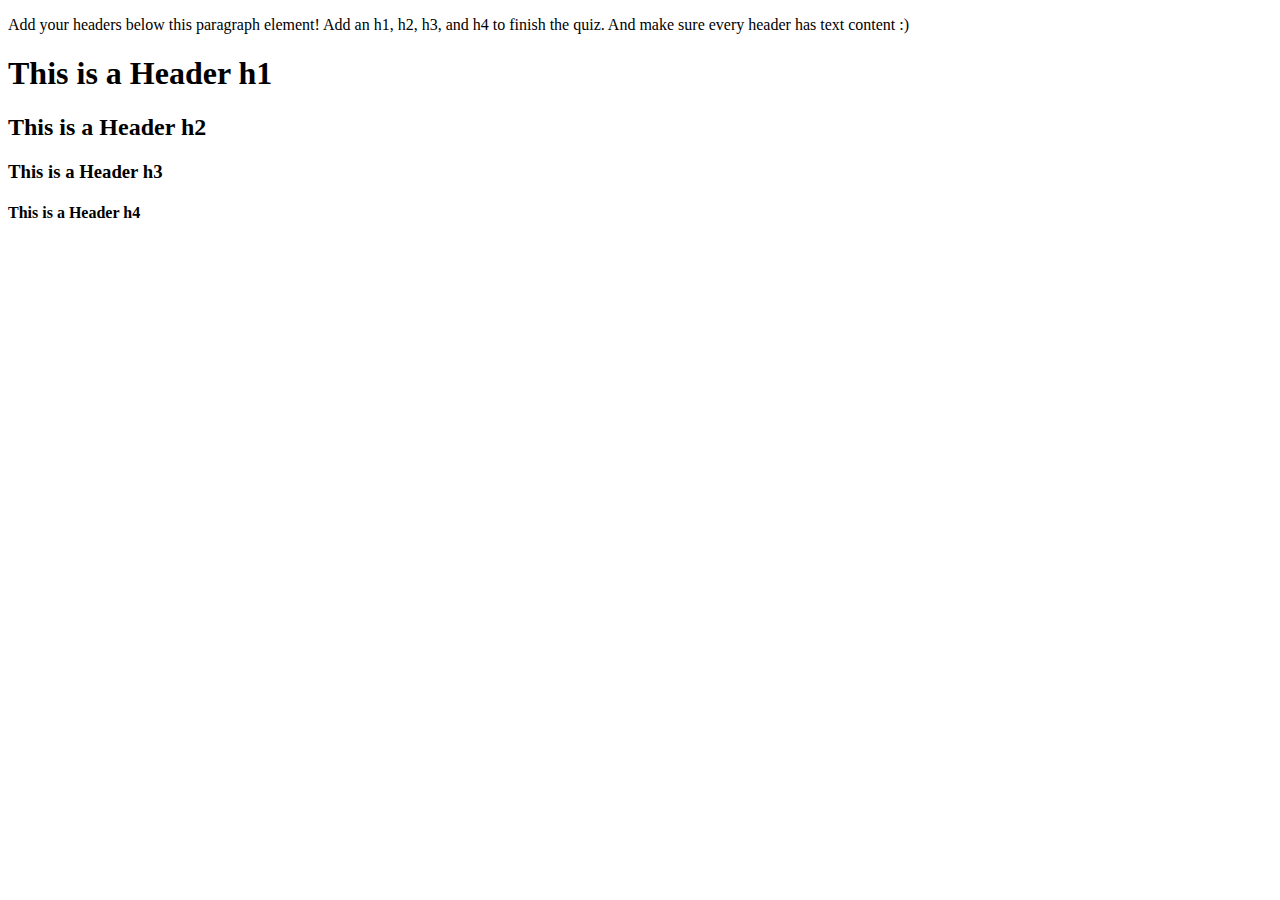
<file: Lesson12/index.html>
<!DOCTYPE html>
<html lang="en">
<head>
  <meta charset="UTF-8">
  <title>Headers Quiz</title>
  <!-- the next line loads the tests for the Udacity Feedback extension -->
  <meta name="udacity-grader" content="http://udacity.github.io/fend/fend-refresh/lesson2/problem-set/headers/tests.json">
</head>
<body>
  <p>Add your headers below this paragraph element! Add an h1, h2, h3, and h4 to finish the quiz. And make sure every header has text content :)</p>
  <h1>This is a Header h1</h1>
  <h2>This is a Header h2</h2>
  <h3>This is a Header h3</h3>
  <h4>This is a Header h4</h4>
</body>
</html>
</file>
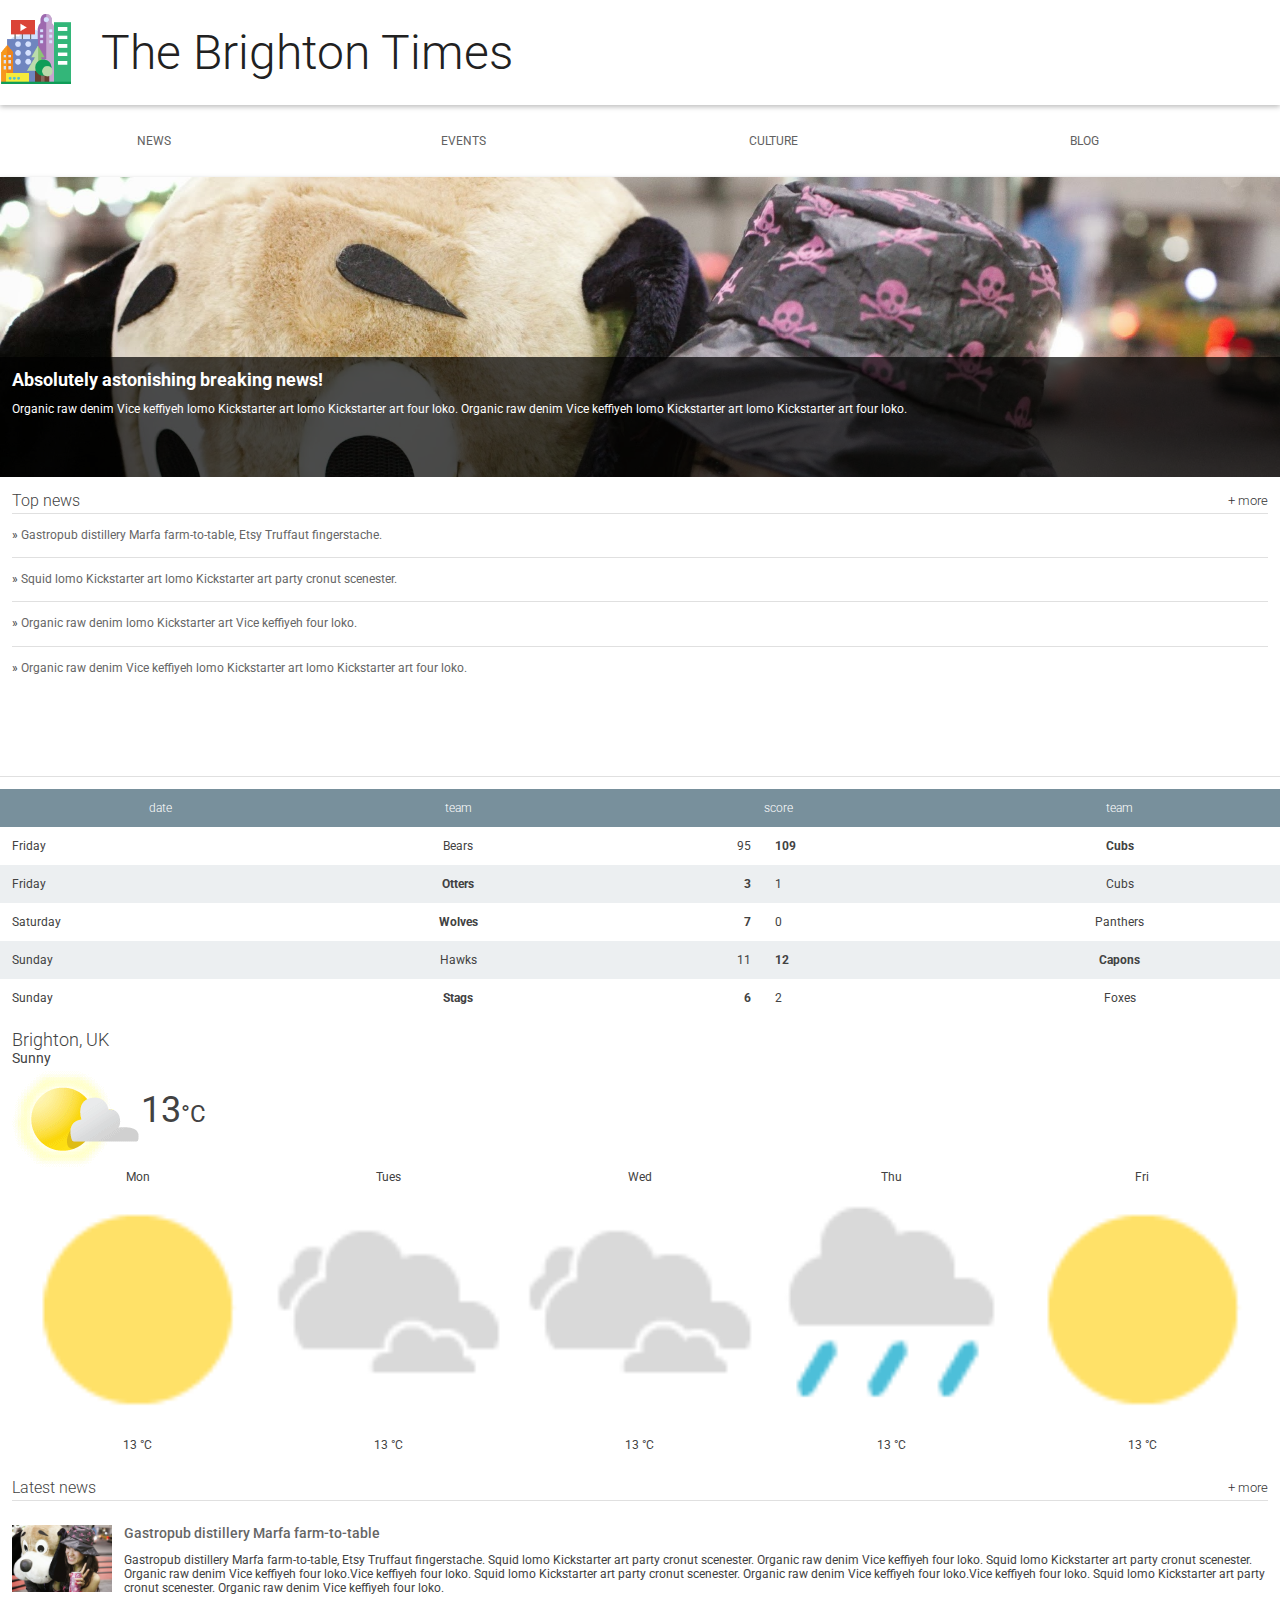
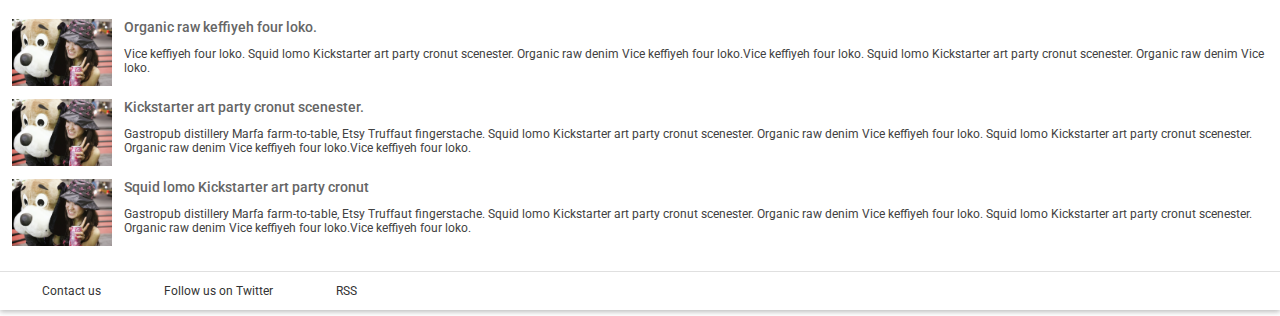
<file: Start 2/index.html>
<!doctype html>
<html lang="en">
  <head>
    <meta charset="utf-8">
    <meta name="viewport" content="width=device-width,initial-scale=1">
    <meta http-equiv="X-UA-Compatible" content="IE=edge">
    <title>Brighton Times</title>
    <link href="https://fonts.googleapis.com/css?family=Roboto:300,400,500" rel="stylesheet" type="text/css">
    <link rel="stylesheet" type="text/css" href="main.css">
  </head>
  <body>

    <header class="header">
      <div class="header__inner">
        <img class="header__logo" src="images/city.png" alt="iconic view of a cityscape">
        <h1 class="header__title">
          The Brighton Times
        </h1>
      </div>
    </header>

    <nav id="drawer" class="nav">
      <ul class="nav__list">
        <li class="nav__item"><a href="#">News</a></li>
        <li class="nav__item"><a href="#">Events</a></li>
        <li class="nav__item"><a href="#">Culture</a></li>
        <li class="nav__item"><a href="#">Blog</a></li>
      </ul>
    </nav>

    <main>
      <section class="content">
        <section class="hero">
          <article class="description">
            <h2>Absolutely astonishing breaking news!</h2>
            <p>Organic raw denim Vice keffiyeh lomo Kickstarter art lomo Kickstarter art four loko. Organic raw denim Vice keffiyeh lomo Kickstarter art lomo Kickstarter art four loko.</p>
          </article>
        </section>

        <section class="news top-news">
          <h2 class="news__title">Top news <a href="#" class="news__more">+ more</a></h2>
          <ul>
            <li class="top-news__item">
              <a href="#">Gastropub distillery Marfa farm-to-table, Etsy Truffaut fingerstache.</a>
            </li>
            <li class="top-news__item">
              <a href="#">Squid lomo Kickstarter art lomo Kickstarter art party cronut scenester.</a>
            </li>
            <li class="top-news__item">
              <a href="#">Organic raw denim lomo Kickstarter art Vice keffiyeh four loko.</a>
            </li>
            <li class="top-news__item">
              <a href="#">Organic raw denim Vice keffiyeh lomo Kickstarter art lomo Kickstarter art four loko.</a>
            </li>
          </ul>
        </section>

        <section class="scores">
          <table class="scores__table">
            <thead>
              <tr>
                <th>date</th>
                <th>team</th>
                <th colspan="2">score</th>
                <th>team</th>
              </tr>
            </thead>
            <tbody>
              <tr>
                <td>Friday</td>
                <td>Bears</td>
                <td>95</td>
                <td class="winner">109</td>
                <td class="winner">Cubs</td>
              </tr>
              <tr>
                <td>Friday</td>
                <td class="winner">Otters</td>
                <td class="winner">3</td>
                <td>1</td>
                <td>Cubs</td>
              </tr>
              <tr>
                <td>Saturday</td>
                <td class="winner">Wolves</td>
                <td class="winner">7</td>
                <td>0</td>
                <td>Panthers</td>
              </tr>
              <tr>
                <td>Sunday</td>
                <td>Hawks</td>
                <td>11</td>
                <td class="winner">12</td>
                <td class="winner">Capons</td>
              </tr>
              <tr>
                <td>Sunday</td>
                <td class="winner">Stags</td>
                <td class="winner">6</td>
                <td>2</td>
                <td>Foxes</td>
              </tr>
              
            </tbody>
          </table>
        </section>

        <section class="weather">
          <span class="weather__location">Brighton, UK</span>
          <span class="weather__desc">Sunny</span>
          <span class="weather__today">
          <img class="weather__today__image" src="images/weather.png" alt="icon of a partially sunny day"><span class="weather__today__temp">13</span><span class="weather__today__deg">&deg;C</span>
          </span>
          <ul class="weather__next">
            <li class="weather__next__item">
              <span>Mon</span>
              <img class="weather__next__image" src="images/sunny.png" alt="icon of a sunny day">
              <span>13 &deg;C</span>
            </li><li class="weather__next__item">
              <span>Tues</span>
              <img class="weather__next__image" src="images/cloudy.png" alt="icon of a cloudy day">
              <span>13 &deg;C</span>
            </li><li class="weather__next__item">
              <span>Wed</span>
              <img class="weather__next__image" src="images/cloudy.png" alt="icon of a cloudy day">
              <span>13 &deg;C</span>
            </li><li class="weather__next__item">
              <span>Thu</span>
              <img class="weather__next__image" src="images/rain.png" alt="icon of a rainy day">
              <span>13 &deg;C</span>
            </li><li class="weather__next__item">
              <span>Fri</span>
              <img class="weather__next__image" src="images/sunny.png" alt="icon of a sunny day">
              <span>13 &deg;C</span>
            </li>
          </ul>
        </section>

        <section class="news recent-news">
          <h2 class="news__title">Latest news <a href="#" class="news__more">+ more</a></h2>
          <ul>
            <li class="snippet">
              <img class="snippet__thumbnail" src="images/dog.jpg" alt="picture of a girl with a large, stuffed dog toy">
              <h3 class="snippet__title"><a href="#">Gastropub distillery Marfa farm-to-table</a></h3>
              <p>Gastropub distillery Marfa farm-to-table, Etsy Truffaut fingerstache.
              Squid lomo Kickstarter art party cronut scenester. Organic raw denim Vice keffiyeh four loko. Squid lomo Kickstarter art party cronut scenester. Organic raw denim Vice keffiyeh four loko.Vice keffiyeh four loko. Squid lomo Kickstarter art party cronut scenester. Organic raw denim Vice keffiyeh four loko.Vice keffiyeh four loko. Squid lomo Kickstarter art party cronut scenester. Organic raw denim Vice keffiyeh four loko.
              </p>
            </li>
            <li class="snippet">
              <img class="snippet__thumbnail" src="images/dog.jpg" alt="picture of a girl with a large, stuffed dog toy">
              <h3 class="snippet__title"><a href="#">Organic raw keffiyeh four loko.</a></h3>
              <p>Vice keffiyeh four loko. Squid lomo Kickstarter art party cronut scenester. Organic raw denim Vice keffiyeh four loko.Vice keffiyeh four loko. Squid lomo Kickstarter art party cronut scenester. Organic raw denim Vice loko.
              </p>
            </li>
            <li class="snippet">
              <img class="snippet__thumbnail" src="images/dog.jpg" alt="picture of a girl with a large, stuffed dog toy">
              <h3 class="snippet__title"><a href="#">Kickstarter art party cronut scenester.</a></h3>
              <p>Gastropub distillery Marfa farm-to-table, Etsy Truffaut fingerstache.
              Squid lomo Kickstarter art party cronut scenester. Organic raw denim Vice keffiyeh four loko. Squid lomo Kickstarter art party cronut scenester. Organic raw denim Vice keffiyeh four loko.Vice keffiyeh four loko.
              </p>
            </li>
            <li class="snippet">
              <img class="snippet__thumbnail" src="images/dog.jpg" alt="picture of a girl with a large, stuffed dog toy">
              <h3 class="snippet__title"><a href="#">Squid lomo Kickstarter art party cronut </a></h3>
              <p>Gastropub distillery Marfa farm-to-table, Etsy Truffaut fingerstache.
              Squid lomo Kickstarter art party cronut scenester. Organic raw denim Vice keffiyeh four loko. Squid lomo Kickstarter art party cronut scenester. Organic raw denim Vice keffiyeh four loko.Vice keffiyeh four loko.
              </p>
            </li>
          </ul>
        </section>
      </section>
      <footer>
        <ul>
          <li><a href="#">Contact us</a></li>
          <li><a href="#">Follow us on Twitter</a></li>
          <li><a href="#">RSS</a></li>
        </ul>
      </footer>
    </main>
  </body>
</html>
</file>
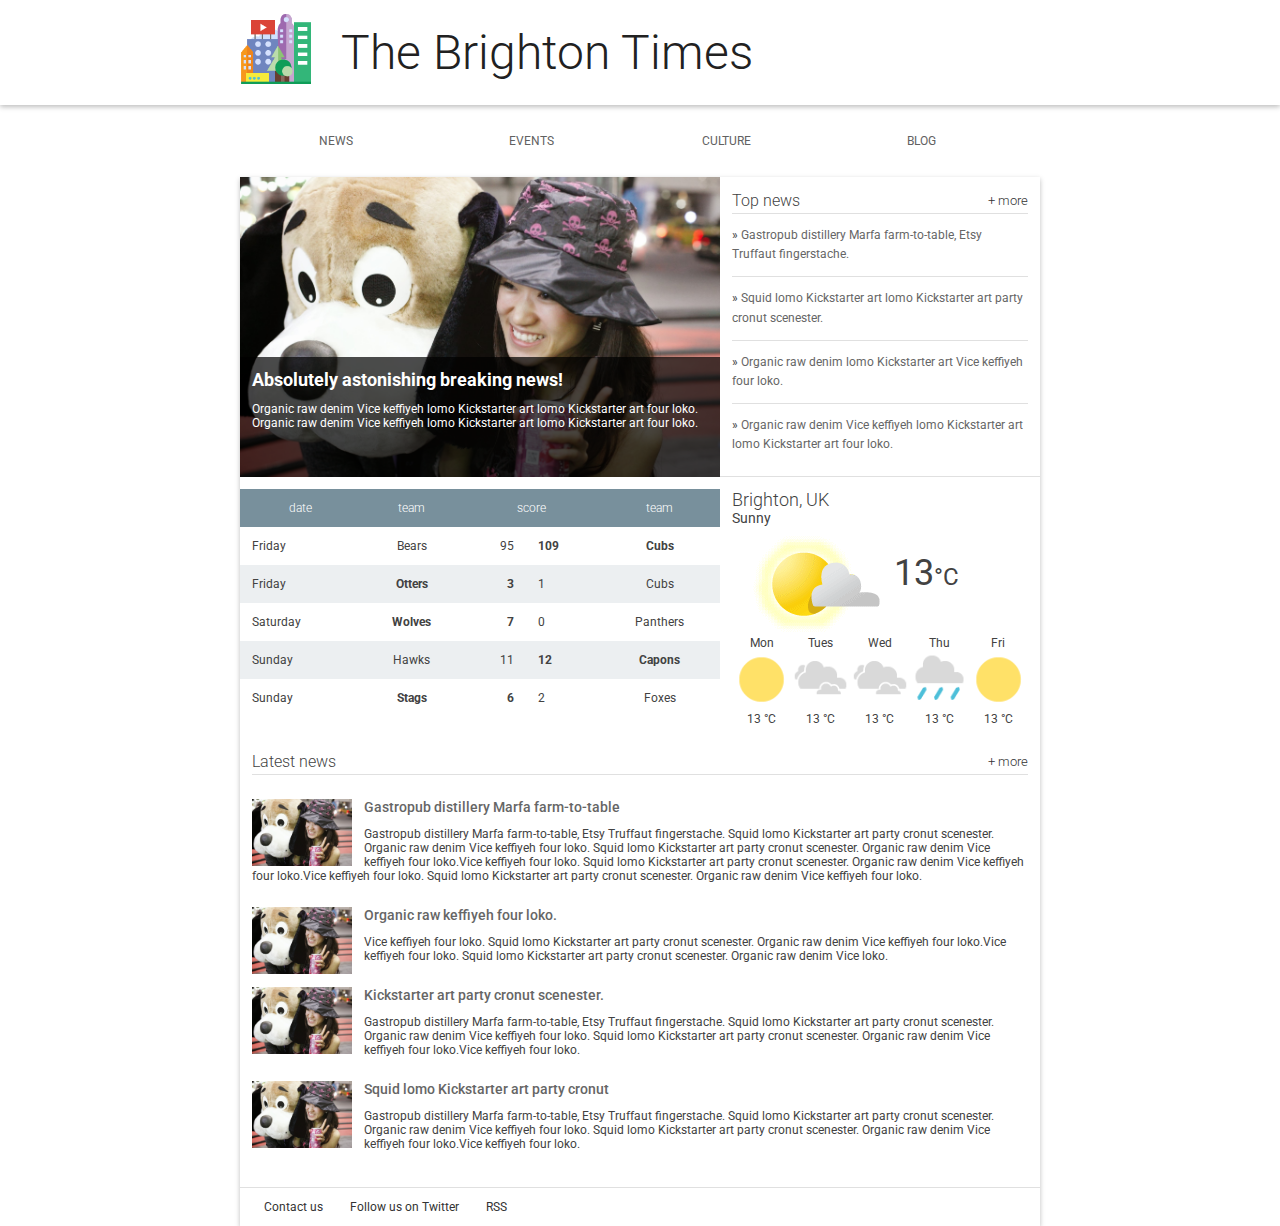
<file: Start/index.html>
<!doctype html>
<html lang="en">
  <head>
    <meta charset="utf-8">
    <meta http-equiv="X-UA-Compatible" content="IE=edge">
    <meta name="viewport" content="width=device-width, initial-scale=1.0">
    <title>Brighton Times</title>
    <link href="https://fonts.googleapis.com/css?family=Roboto:300,400,500" rel="stylesheet" type="text/css">
    <link rel="stylesheet" type="text/css" href="main.css">
  </head>
  <body>

    <header class="header">
      <div class="header__inner">
        <img class="header__logo" src="images/city.png" alt="iconic view of a cityscape">
        <h1 class="header__title">
          The Brighton Times
        </h1>
      </div>
    </header>

    <nav id="drawer" class="nav">
      <ul class="nav__list">
        <li class="nav__item"><a href="#">News</a></li>
        <li class="nav__item"><a href="#">Events</a></li>
        <li class="nav__item"><a href="#">Culture</a></li>
        <li class="nav__item"><a href="#">Blog</a></li>
      </ul>
    </nav>

    <main>
      <section class="content">
        <section class="hero">
          <article class="description">
            <h2>Absolutely astonishing breaking news!</h2>
            <p>Organic raw denim Vice keffiyeh lomo Kickstarter art lomo Kickstarter art four loko. Organic raw denim Vice keffiyeh lomo Kickstarter art lomo Kickstarter art four loko.</p>
          </article>
        </section>

        <section class="news top-news">
          <h2 class="news__title">Top news <a href="#" class="news__more">+ more</a></h2>
          <ul>
            <li class="top-news__item">
              <a href="#">Gastropub distillery Marfa farm-to-table, Etsy Truffaut fingerstache.</a>
            </li>
            <li class="top-news__item">
              <a href="#">Squid lomo Kickstarter art lomo Kickstarter art party cronut scenester.</a>
            </li>
            <li class="top-news__item">
              <a href="#">Organic raw denim lomo Kickstarter art Vice keffiyeh four loko.</a>
            </li>
            <li class="top-news__item">
              <a href="#">Organic raw denim Vice keffiyeh lomo Kickstarter art lomo Kickstarter art four loko.</a>
            </li>
          </ul>
        </section>

        <section class="scores">
          <table class="scores__table">
            <thead>
              <tr>
                <th>date</th>
                <th>team</th>
                <th colspan="2">score</th>
                <th>team</th>
              </tr>
            </thead>
            <tbody>
              <tr>
                <td>Friday</td>
                <td>Bears</td>
                <td>95</td>
                <td class="winner">109</td>
                <td class="winner">Cubs</td>
              </tr>
              <tr>
                <td>Friday</td>
                <td class="winner">Otters</td>
                <td class="winner">3</td>
                <td>1</td>
                <td>Cubs</td>
              </tr>
              <tr>
                <td>Saturday</td>
                <td class="winner">Wolves</td>
                <td class="winner">7</td>
                <td>0</td>
                <td>Panthers</td>
              </tr>
              <tr>
                <td>Sunday</td>
                <td>Hawks</td>
                <td>11</td>
                <td class="winner">12</td>
                <td class="winner">Capons</td>
              </tr>
              <tr>
                <td>Sunday</td>
                <td class="winner">Stags</td>
                <td class="winner">6</td>
                <td>2</td>
                <td>Foxes</td>
              </tr>
              
            </tbody>
          </table>
        </section>

        <section class="weather">
          <span class="weather__location">Brighton, UK</span>
          <span class="weather__desc">Sunny</span>
          <span class="weather__today">
          <img class="weather__today__image" src="images/weather.png" alt="icon of a partially sunny day"><span class="weather__today__temp">13</span><span class="weather__today__deg">&deg;C</span>
          </span>
          <ul class="weather__next">
            <li class="weather__next__item">
              <span>Mon</span>
              <img class="weather__next__image" src="images/sunny.png" alt="icon of a sunny day">
              <span>13 &deg;C</span>
            </li><li class="weather__next__item">
              <span>Tues</span>
              <img class="weather__next__image" src="images/cloudy.png" alt="icon of a cloudy day">
              <span>13 &deg;C</span>
            </li><li class="weather__next__item">
              <span>Wed</span>
              <img class="weather__next__image" src="images/cloudy.png" alt="icon of a cloudy day">
              <span>13 &deg;C</span>
            </li><li class="weather__next__item">
              <span>Thu</span>
              <img class="weather__next__image" src="images/rain.png" alt="icon of a rainy day">
              <span>13 &deg;C</span>
            </li><li class="weather__next__item">
              <span>Fri</span>
              <img class="weather__next__image" src="images/sunny.png" alt="icon of a sunny day">
              <span>13 &deg;C</span>
            </li>
          </ul>
        </section>

        <section class="news recent-news">
          <h2 class="news__title">Latest news <a href="#" class="news__more">+ more</a></h2>
          <ul>
            <li class="snippet">
              <img class="snippet__thumbnail" src="images/dog.jpg" alt="picture of a girl with a large, stuffed dog toy">
              <h3 class="snippet__title"><a href="#">Gastropub distillery Marfa farm-to-table</a></h3>
              <p>Gastropub distillery Marfa farm-to-table, Etsy Truffaut fingerstache.
              Squid lomo Kickstarter art party cronut scenester. Organic raw denim Vice keffiyeh four loko. Squid lomo Kickstarter art party cronut scenester. Organic raw denim Vice keffiyeh four loko.Vice keffiyeh four loko. Squid lomo Kickstarter art party cronut scenester. Organic raw denim Vice keffiyeh four loko.Vice keffiyeh four loko. Squid lomo Kickstarter art party cronut scenester. Organic raw denim Vice keffiyeh four loko.
              </p>
            </li>
            <li class="snippet">
              <img class="snippet__thumbnail" src="images/dog.jpg" alt="picture of a girl with a large, stuffed dog toy">
              <h3 class="snippet__title"><a href="#">Organic raw keffiyeh four loko.</a></h3>
              <p>Vice keffiyeh four loko. Squid lomo Kickstarter art party cronut scenester. Organic raw denim Vice keffiyeh four loko.Vice keffiyeh four loko. Squid lomo Kickstarter art party cronut scenester. Organic raw denim Vice loko.
              </p>
            </li>
            <li class="snippet">
              <img class="snippet__thumbnail" src="images/dog.jpg" alt="picture of a girl with a large, stuffed dog toy">
              <h3 class="snippet__title"><a href="#">Kickstarter art party cronut scenester.</a></h3>
              <p>Gastropub distillery Marfa farm-to-table, Etsy Truffaut fingerstache.
              Squid lomo Kickstarter art party cronut scenester. Organic raw denim Vice keffiyeh four loko. Squid lomo Kickstarter art party cronut scenester. Organic raw denim Vice keffiyeh four loko.Vice keffiyeh four loko.
              </p>
            </li>
            <li class="snippet">
              <img class="snippet__thumbnail" src="images/dog.jpg" alt="picture of a girl with a large, stuffed dog toy">
              <h3 class="snippet__title"><a href="#">Squid lomo Kickstarter art party cronut </a></h3>
              <p>Gastropub distillery Marfa farm-to-table, Etsy Truffaut fingerstache.
              Squid lomo Kickstarter art party cronut scenester. Organic raw denim Vice keffiyeh four loko. Squid lomo Kickstarter art party cronut scenester. Organic raw denim Vice keffiyeh four loko.Vice keffiyeh four loko.
              </p>
            </li>
          </ul>
        </section>
      </section>
      <footer>
        <ul>
          <li><a href="#">Contact us</a></li>
          <li><a href="#">Follow us on Twitter</a></li>
          <li><a href="#">RSS</a></li>
        </ul>
      </footer>
    </main>
  </body>
</html>
</file>
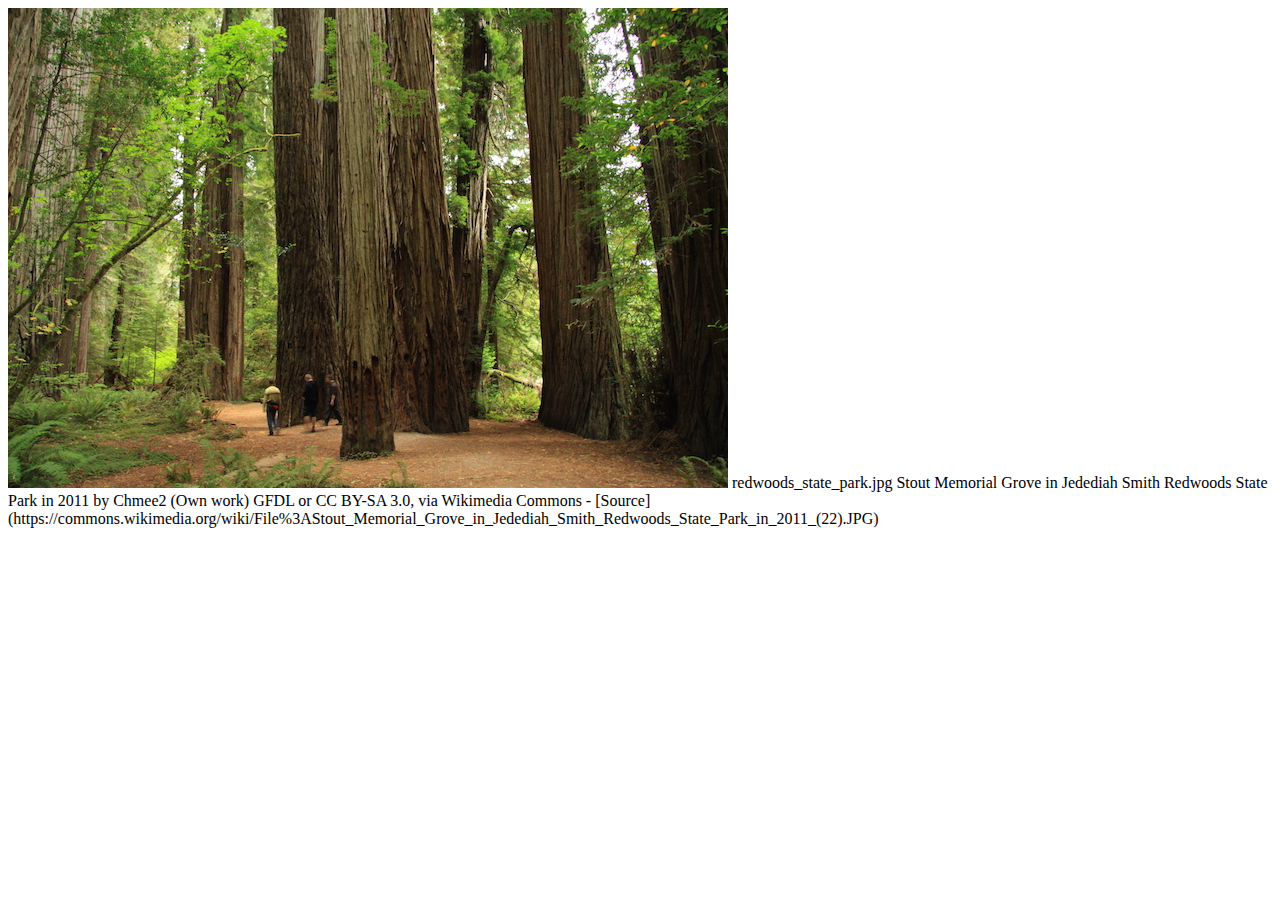
<file: Lesson12/figures/index.html>
<!DOCTYPE html>
<html lang="en">
<head>
  <meta charset="UTF-8">
  <title>Figures Quiz</title>
  <!-- the next line loads the tests for the Udacity Feedback extension -->
  <meta name="udacity-grader" content="http://udacity.github.io/fend/fend-refresh/lesson2/problem-set/figures/tests.json">
</head>
<body>
  <!--
  You'll see some text written like this below: [words that are displayed](http://website.com). This is Markdown syntax for a link. You can think of Markdown as HTML shorthand. You'll need to turn it into HTML that looks like <a href="http://website.com">words that are displayed</a>.

  Learn more about Markdown here: https://daringfireball.net/projects/markdown/
  -->

  <!-- Turn this into HTML! -->
  <img src="redwoods_state_park.jpg">
  redwoods_state_park.jpg

  Stout Memorial Grove in Jedediah Smith Redwoods State Park in 2011 by Chmee2 (Own work) GFDL or CC BY-SA 3.0, via Wikimedia Commons - [Source](https://commons.wikimedia.org/wiki/File%3AStout_Memorial_Grove_in_Jedediah_Smith_Redwoods_State_Park_in_2011_(22).JPG)
</body>
</html>
</file>
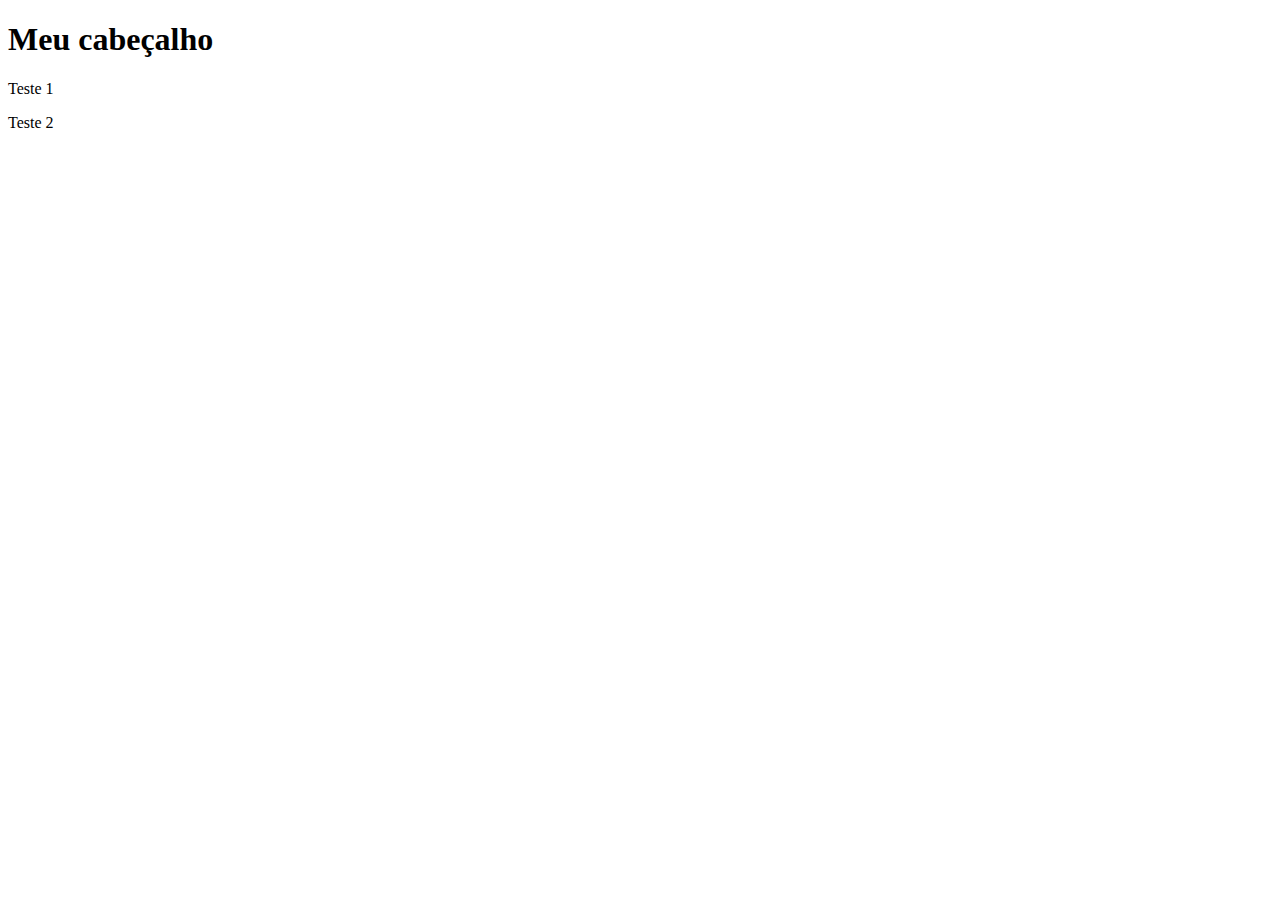
<file: Lesson12/tree-to-html/index.html>
<!DOCTYPE html>
<html lang="en">
<head>
  <meta charset="UTF-8">
  <title>Tree to HTML</title>
  <!-- the next line loads the tests for the Udacity Feedback extension -->
  <meta name="udacity-grader" content="http://udacity.github.io/fend/fend-refresh/lesson2/problem-set/tree-to-html/tests.json">
</head>
<body>
	<h1>Meu cabeçalho</h1>
	<div>
		<p>Teste 1</p>
		<p>Teste 2</p>
	</div>
</body>
</html>
</file>
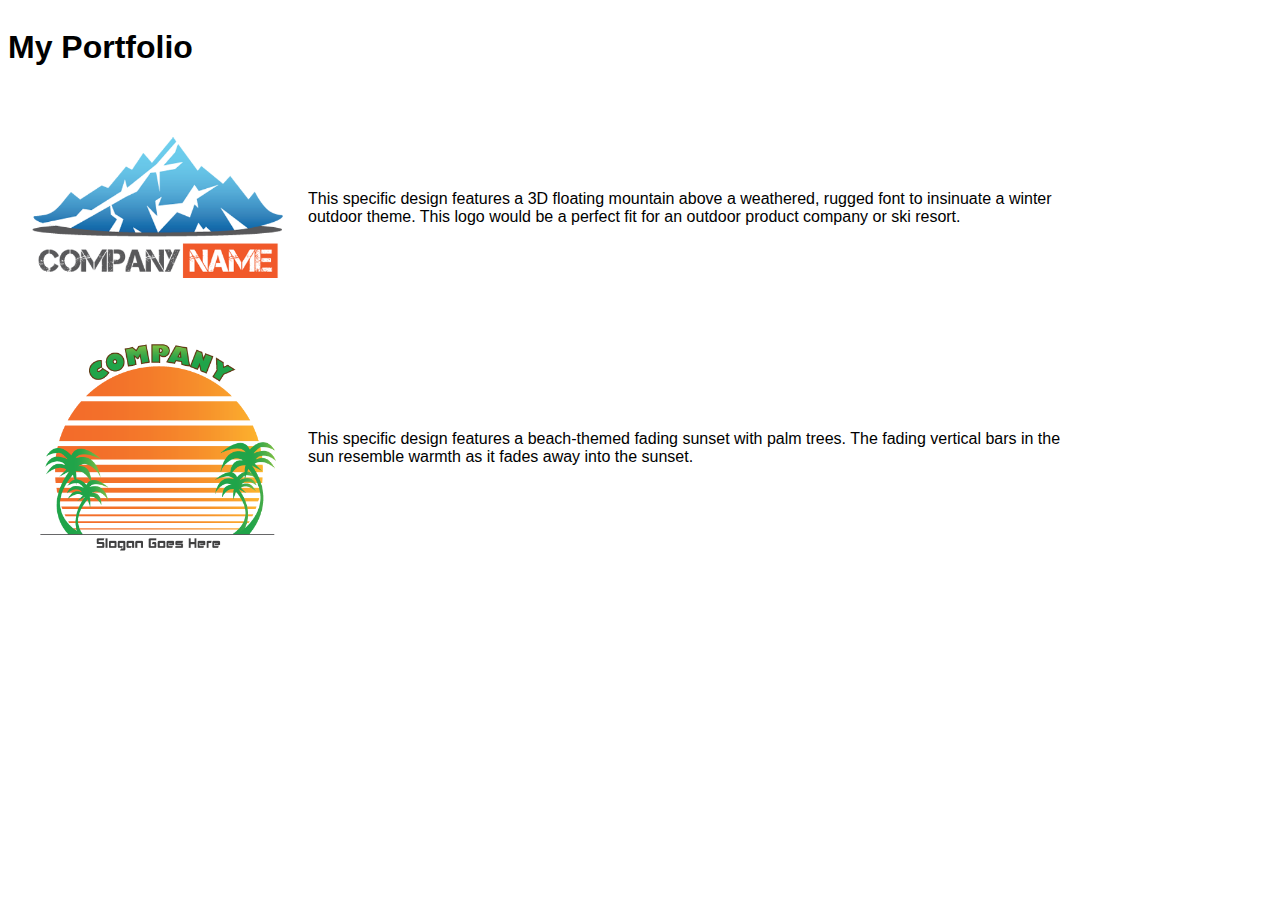
<file: Lesson13/link-to-a-stylesheet/index.html>
<!DOCTYPE html>

<!-- Instructions: Add a link to the stylesheet 'styles.css' at the designated spot below. -->


<link href="css/styles.css" rel="stylesheet">


<html>
<head>
	<title>Link to a Stylesheet Quiz</title>
	<!-- the next line loads the tests for the Udacity Feedback extension -->
	<meta name="udacity-grader" content="http://udacity.github.io/fend/lessons/L3/problem-set/10-link-to-a-stylesheet/tests.json">
	<!-- add link here -->
</head>
<body>
	<div class="container">
		<div class="portfolio">
			<h1>My Portfolio</h1>
			<div class="item">
				<img src="img/out-cold.png" width="300">
				<span>This specific design features a 3D floating mountain above a weathered, rugged font to insinuate a winter outdoor theme. This logo would be a perfect fit for an outdoor product company or ski resort.</span>
			</div>
			<div class="item">
				<img src="img/retro-beach.png" width="300">
				<span>This specific design features a beach-themed fading sunset with palm trees. The fading vertical bars in the sun resemble warmth as it fades away into the sunset.</span>
			</div>
		</div>
	</div>
</body>
</html>
</file>
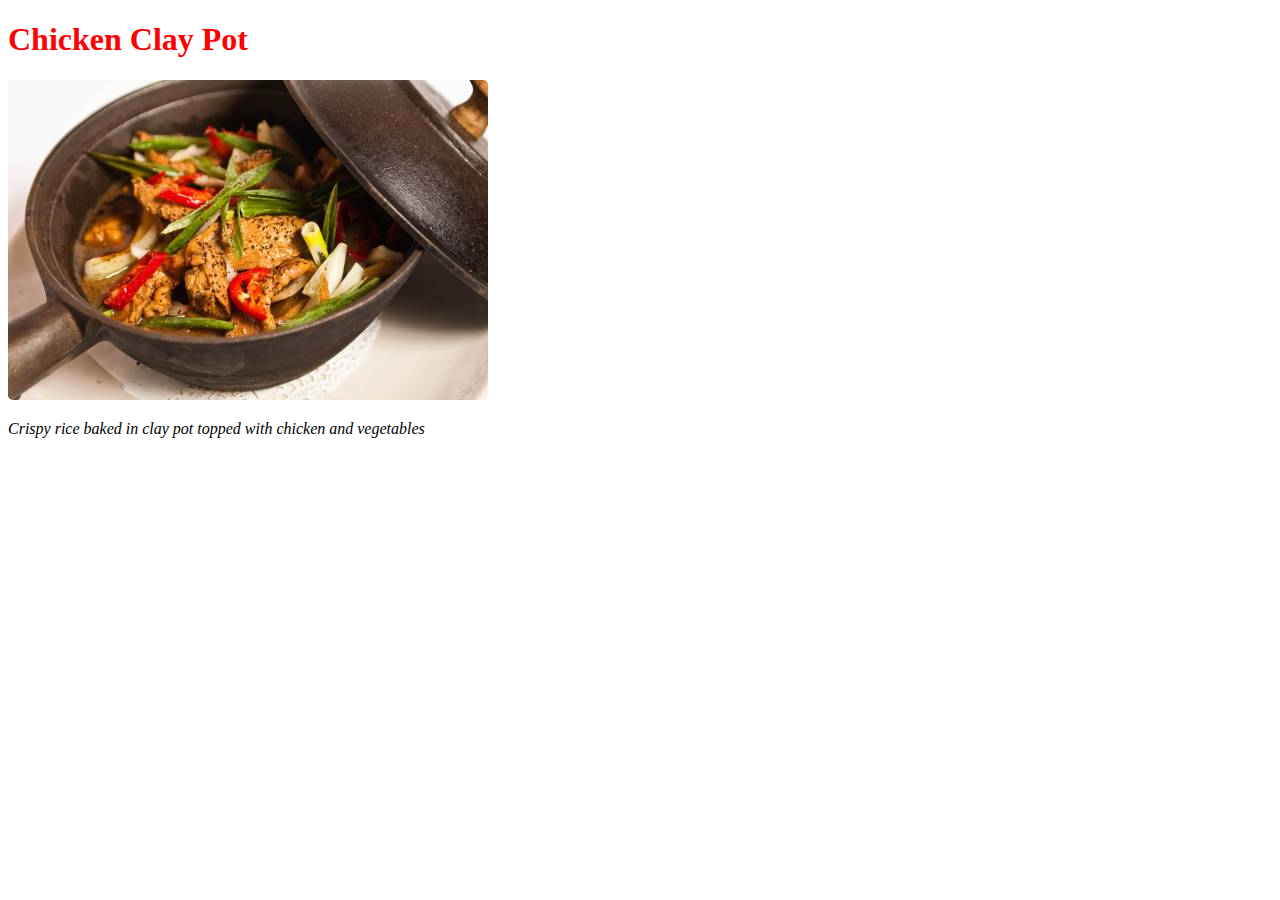
<file: Lesson13/writing-selectors/index.html>
<!DOCTYPE html>
<html>
<head>
	<title>Writing Selectors Quiz</title>
	<!-- the next line loads the tests for the Udacity Feedback extension -->
	<meta name="udacity-grader" content="http://udacity.github.io/fend/lessons/L3/problem-set/05-writing-selectors/tests.json">
	<style>
		#menu {
			font-size: 2em
			text-align: center;
		}
		.item {
			color: red;
		}
		.picture {
			border-radius: 5px;
		}
		.description {
			font-style: italic;
		}
	</style>
</head>
<body>
	<div id="menu">
		<h1 class="item">Chicken Clay Pot</h1>
		<img src="img/clay-pot.jpg" alt="clay pot" class="picture">
		<p class="description">Crispy rice baked in clay pot topped with chicken and vegetables</p>
	</div>
</body>
</html>
</file>
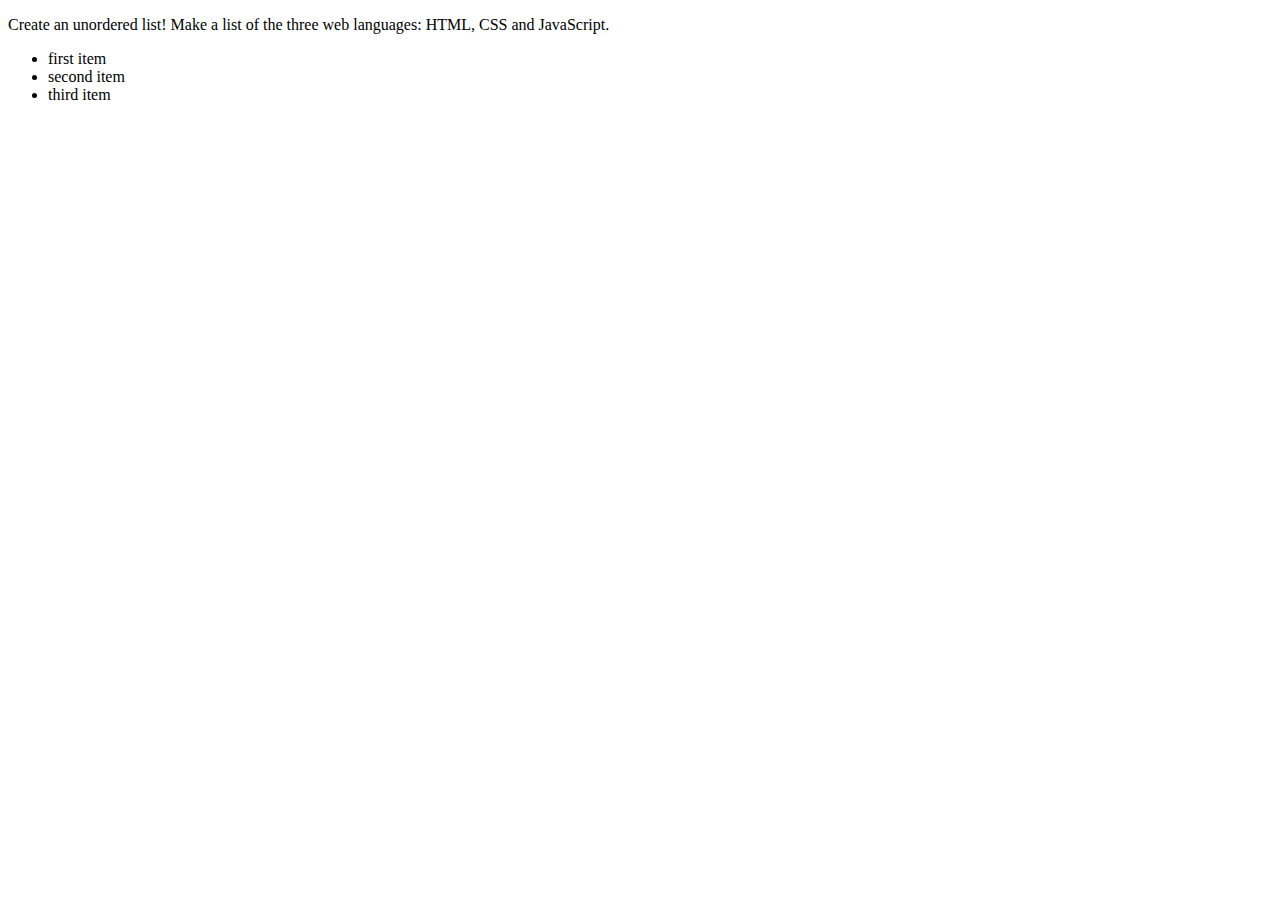
<file: Lesson12/index 2.html>
<!DOCTYPE html>
<html lang="en">
<head>
  <meta charset="UTF-8">
  <title>Lists Quiz</title>
  <!-- the next line loads the tests for the Udacity Feedback extension -->
  <meta name="udacity-grader" content="http://udacity.github.io/fend/fend-refresh/lesson2/problem-set/lists/tests.json">
</head>
<body>
  <p>Create an unordered list! Make a list of the three web languages: HTML, CSS and JavaScript.</p>
  <!-- 
  Your code goes here!
  -->
  	<ul>
  		<li>first item</li>
  		<li>second item</li>
  		<li>third item</li>
	</ul>
</body>
</html>
</file>
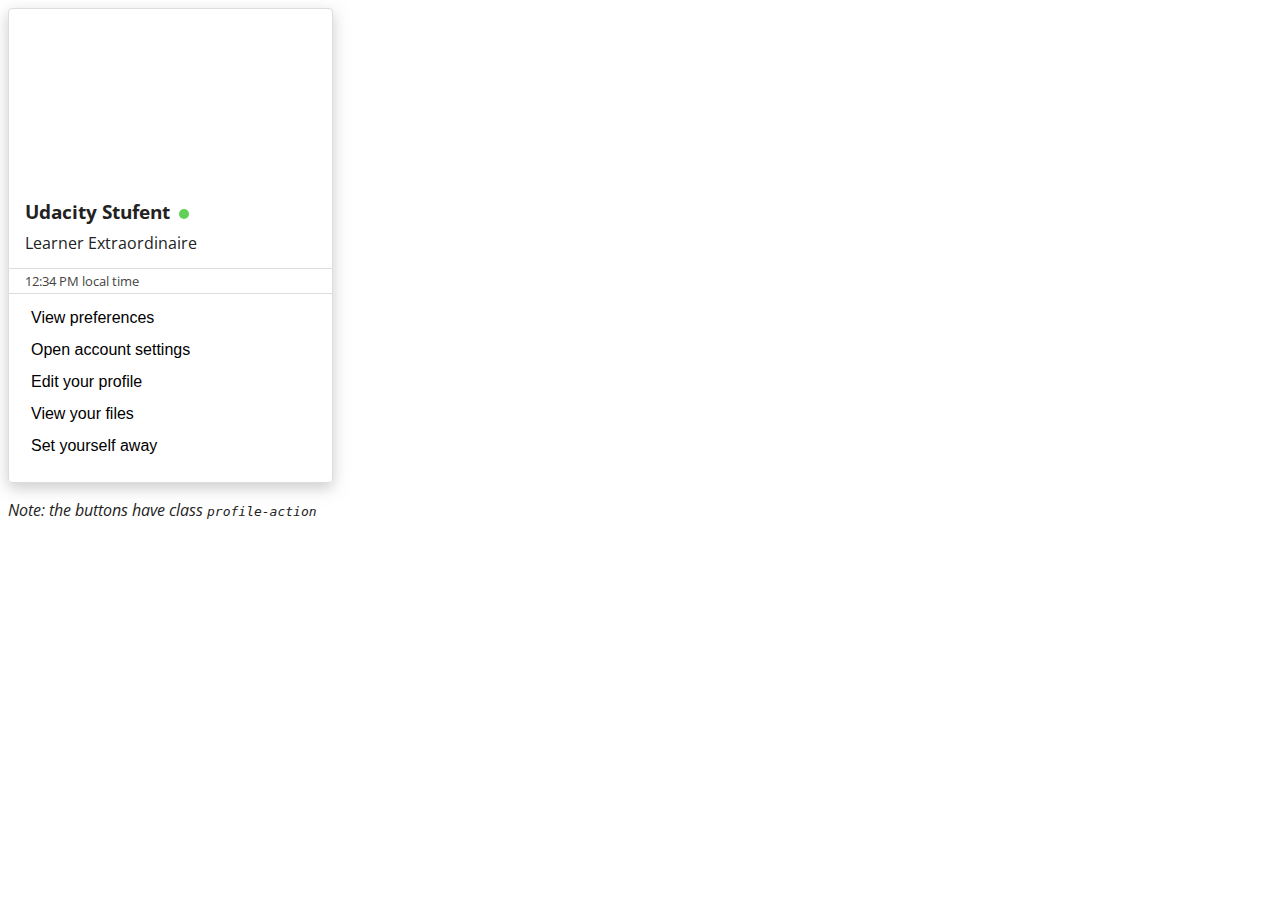
<file: Lesson13/perfil_slack.html>
<!DOCTYPE html>
<html lang="en">
<head>
  <meta charset="UTF-8">
  <title>Slacker Card</title>
  <link href='https://fonts.googleapis.com/css?family=Open+Sans:400,300' rel='stylesheet' type='text/css'>
  <meta name="udacity-grader" content="tests.json">
  <style>
    * {
      box-sizing: border-box;
    }
    body {
      font-family: 'Open Sans', sans-serif;
      color: #222;
    }
    .card {
      height: 475px;
      width: 325px;
      box-shadow: 0px 5px 15px 0px rgba(153,153,153,0.5);
      border-radius: 4px;
    }
    .top {
      height: 55%;
      border-radius: 4px 4px 0px 0px;
      border: 1px solid #ddd;
      padding: 0px 16px;
    }
    .name {
      padding-top: calc(475px * 0.40);
      margin: 0px;
    }
    .status {
      display: inline-block;
      width: 10px;
      height: 10px;
      margin-left: 4px;

      border-radius: 5px;
      background-color: #60D156;
    }
    .title {
      margin-top: 8px;
    }
    .middle {
      height: 5%;
      border-left: 1px solid #ddd;
      border-right: 1px solid #ddd;
      padding: 0px 16px;
    }
    .time {
      color: #444;
      font-size: 0.8em;
      padding-top: 0.2em;
    }
    .bottom {
      height: 40%;
      border-radius: 0px 0px 4px 4px;
      border: 1px solid #ddd;
      padding: 8px 16px;
    }
    .profile-action {
      display: block;
      width: 100%;
      height: 32px;
      font-size: 1em;
      text-align: left;

      border: 0px;
      background-color: white;
    }
    .profile-action:hover {
      background-color: #00A5D2;
      color: white;
    }
  </style>
</head>
<body>
  <section>
    <div class="card">
      <div class="top">
        <h3 class="name">Udacity Stufent <span class="status"></span></h3>
        <p class="title">Learner Extraordinaire</p>
      </div>
      <div class="middle">
        <div class="time">12:34 PM local time</div>
      </div>
      <div class="bottom">
        <button class="profile-action">View preferences</button>
        <button class="profile-action">Open account settings</button>
        <button class="profile-action">Edit your profile</button>
        <button class="profile-action">View your files</button>
        <button class="profile-action">Set yourself away</button>
      </div>
    </div>
  </section>
  <section>
    <p>
      <em>Note: the buttons have class <code>profile-action</code></em>
    </p>
  </section>
</body>
</html>
</file>
<file: Start 2/main.css>
body, html {
  margin: 0;
  padding: 0;
  width: 100%;
  height: 100%;
}

body {
  font-family: Roboto;
  font-size: 12px;
  color: #424242;
}

h1, h2, h3, h4, h5 {
  margin: 0; 
}

header, nav, footer, section, article, div {
  box-sizing: border-box;
}

ul {
  list-style: none;
  padding: 0;
  margin: 0;
}


/*
 *
 * Common
 * 
 */

.news__more {
  float: right;
  font-size: .8em;
  color: #333;
  text-decoration: none;
}


/*
 *
 * Header
 *
 */

.header {
  box-shadow: 0 2px 5px rgba(0, 0, 0, 0.26);
  min-height: 56px;
  transition: min-height 0.3s;
}

.header__inner {
  width: 100%;
  margin-left: auto;
  margin-right: auto;
}

.header__logo {
  height: 72px;
  margin-right: 1em;
  vertical-align: top;
  margin-top: 12px;
}

.header__title {
  font-weight: 300;
  font-size: 4em;
  margin: 0.5em 0.25em;
  display: inline-block;
  color: #212121;
}


/*
 *
 * Top Level Navigation
 *
 */

.nav {
  width: 100%;
  margin-left: auto;
  margin-right: auto;
}

.nav__list {
  width: 100%;
  padding: 0;
  margin: 0;
}

.nav__item {
  box-sizing: border-box;
  display: inline-block;
  width: 24%;
  text-align: center;
  line-height: 24px;
  padding: 24px;
  text-transform: uppercase;
}

.nav a {
  text-decoration: none;
  color: #616161;
  padding: 1.5em;
}

.nav a:hover {
  text-decoration: underline;
  color: #212121;
}


/*
 *
 * Main
 *
 */

main {
  box-shadow: 0 2px 5px rgba(0, 0, 0, 0.26);
  width: 100%;
  margin-left: auto;
  margin-right: auto;
}

/*
 *
 * Content
 *
 */


/*
 *
 * Hero
 *
 */

.hero {
  width: 100%;
  position: relative;
  background-image: url("./images/dog.jpg");
  background-size: cover;
  height: 300px;
}

.hero article {
  box-sizing: border-box;
  background-color: #000;
  background-color: rgba(0, 0, 0, 0.7);
  position: absolute;
  bottom: 0;
  height: 40%;
  width: 100%;
  color: #fff;
  padding: 1em;
}


/*
 *
 * Top News
 *
 */

.top-news {
  height: 300px;
  border-bottom: 1px solid #E0E0E0;
  padding: 1em;
}

.news__title {
  font-weight: 300;
  border-bottom: 1px solid #E0E0E0;
  line-height: 24px;
  font-size: 16px;
}

.top-news__item {
  border-bottom: 1px solid #E0E0E0;
  padding: 1em 0;
  line-height: 19.2px;
}

.top-news__item:before {
  content: "» ";
}

.top-news__item:last-child {
  border-bottom: none;
}

.top-news__item a {
  text-decoration: none;
  color: #666;
  padding: 1.5em inherit;
}

.top-news__item a:hover,
.top-news__item a:active {
  text-decoration: underline;
}


/*
 *
 * Sport Scores
 *
 */

.scores {
  padding-top: 1em;
}

.scores__table {
  width: 100%;
  border-collapse: collapse;
}

.scores__table th,
.scores__table td {
  padding: 1em; 
}

.scores__table th {
  color: #fff;
  font-weight: 300;
  background-color: #78909C;
}

.scores__table tr:nth-child(odd) td {
  background-color: #fff;
}

.scores__table tr:nth-child(even) td {
  background-color: #eceff1;
}

.scores__table td.winner {
  font-weight: bold;
}

.scores__table td:nth-child(3) {
  text-align: right;
}

.scores__table td:nth-child(2),
.scores__table td:nth-child(5) {
  text-align: center;
}

/*
 *
 * Weather
 *
 */

.weather {
  padding: 1em;
}

.weather__location {
  display: block;
  font-weight: 300;
  font-size: 1.5em;
}

.weather__desc {
  display: block;
  font-size: 1.2em;
}

.weather__today {
  width: 60%;
  vertical-align: middle;
}

.weather__today__image {
  vertical-align: middle
}

.weather__today__temp {
  font-size: 3em;
}

.weather__today__deg {
  font-size: 2em;
  display: inline;
}

.weather__next__item {
  display: inline-block;
  width: 20%;
  text-align: center;
}

.weather__next__item span {
  display: block;
}

.weather__next__image {
  width: 100%;
}


/*
 *
 * Recent News
 *
 */

.recent-news {
  clear: both;
  padding: 1em;
}

.snippet {
  clear: both;
  margin: 24px 0;
}

.snippet__thumbnail {
  width: 100px;
  float: left;
  margin-right: 1em;
}

.snippet__title {
  font-weight: 500;
}

.snippet__title a {
  text-decoration: none;
  color: #666;
  padding: 1.5em inherit;
}

.snippet__title a:hover,
.snippet__title a:active {
  text-decoration: underline;
}


/*
 *
 * Footer
 *
 */

footer {
  border-top: 1px solid #E0E0E0;
  padding: 1em;
  width: 100%;
}

footer li {
  display: inline-block;
  margin: 0 1em;
}

footer a {
  text-decoration: none;
  color: #333;
  padding: 1.5em;
}
</file>
<file: Start/main.css>
body, html {
  margin: 0;
  padding: 0;
  width: 100%;
  height: 100%;
}

body {
  font-family: Roboto;
  font-size: 12px;
  color: #424242;
}

h1, h2, h3, h4, h5 {
  margin: 0; 
}

header, nav, footer, section, article, div {
  box-sizing: border-box;
}

ul {
  list-style: none;
  padding: 0;
  margin: 0;
}


/*
 *
 * Common
 * 
 */

.news__more {
  float: right;
  font-size: .8em;
  color: #333;
  text-decoration: none;
}


/*
 *
 * Header
 *
 */

.header {
  box-shadow: 0 2px 5px rgba(0, 0, 0, 0.26);
  min-height: 56px;
  transition: min-height 0.3s;
}

.header__inner {
  width: 800px;
  margin-left: auto;
  margin-right: auto;
}

.header__logo {
  height: 72px;
  margin-right: 1em;
  vertical-align: top;
  margin-top: 12px;
}

.header__title {
  font-weight: 300;
  font-size: 4em;
  margin: 0.5em 0.25em;
  display: inline-block;
  color: #212121;
}


/*
 *
 * Top Level Navigation
 *
 */

.nav {
  width: 800px;
  margin-left: auto;
  margin-right: auto;
}

.nav__list {
  width: 100%;
  padding: 0;
  margin: 0;
}

.nav__item {
  box-sizing: border-box;
  display: inline-block;
  width: 24%;
  text-align: center;
  line-height: 24px;
  padding: 24px;
  text-transform: uppercase;
}

.nav a {
  text-decoration: none;
  color: #616161;
}

.nav a:hover {
  text-decoration: underline;
  color: #212121;
}


/*
 *
 * Main
 *
 */

main {
  box-shadow: 0 2px 5px rgba(0, 0, 0, 0.26);
  width: 800px;
  margin-left: auto;
  margin-right: auto;
}

/*
 *
 * Content
 *
 */


/*
 *
 * Hero
 *
 */

.hero {
  float: left;
  width: 480px;
  position: relative;
  background-image: url("./images/dog.jpg");
  background-size: cover;
  height: 300px;
}

.hero article {
  box-sizing: border-box;
  background-color: #000;
  background-color: rgba(0, 0, 0, 0.7);
  position: absolute;
  bottom: 0;
  height: 40%;
  width: 100%;
  color: #fff;
  padding: 1em;
}


/*
 *
 * Top News
 *
 */

.top-news {
  float: right;
  width: 320px;
  height: 300px;
  border-bottom: 1px solid #E0E0E0;
  padding: 1em;
}

.news__title {
  font-weight: 300;
  border-bottom: 1px solid #E0E0E0;
  line-height: 24px;
  font-size: 16px;
}

.top-news__item {
  border-bottom: 1px solid #E0E0E0;
  padding: 1em 0;
  line-height: 19.2px;
}

.top-news__item:before {
  content: "» ";
}

.top-news__item:last-child {
  border-bottom: none;
}

.top-news__item a {
  text-decoration: none;
  color: #666;
}

.top-news__item a:hover,
.top-news__item a:active {
  text-decoration: underline;
}


/*
 *
 * Sport Scores
 *
 */

.scores {
  width: 480px;
  float: left;
  padding-top: 1em;
}

.scores__table {
  width: 100%;
  border-collapse: collapse;
}

.scores__table th,
.scores__table td {
  padding: 1em; 
}

.scores__table th {
  color: #fff;
  font-weight: 300;
  background-color: #78909C;
}

.scores__table tr:nth-child(odd) td {
  background-color: #fff;
}

.scores__table tr:nth-child(even) td {
  background-color: #eceff1;
}

.scores__table td.winner {
  font-weight: bold;
}

.scores__table td:nth-child(3) {
  text-align: right;
}

.scores__table td:nth-child(2),
.scores__table td:nth-child(5) {
  text-align: center;
}

/*
 *
 * Weather
 *
 */

.weather {
  float: right;
  width: 320px;
  padding: 1em;
}

.weather__location {
  display: block;
  font-weight: 300;
  font-size: 1.5em;
}

.weather__desc {
  display: block;
  font-size: 1.2em;
}

.weather__today {
  width: 60%;
  vertical-align: middle;
}

.weather__today__image {
  vertical-align: middle
}

.weather__today__temp {
  font-size: 3em;
}

.weather__today__deg {
  font-size: 2em;
  display: inline;
}

.weather__next__item {
  display: inline-block;
  width: 20%;
  text-align: center;
}

.weather__next__item span {
  display: block;
}

.weather__next__image {
  width: 100%;
}


/*
 *
 * Weather
 *
 */

.recent-news {
  clear: both;
  padding: 1em;
}

.snippet {
  clear: both;
  margin: 24px 0;
}

.snippet__thumbnail {
  width: 100px;
  float: left;
  margin-right: 1em;
}

.snippet__title {
  font-weight: 500;
}

.snippet__title a {
  text-decoration: none;
  color: #666;
}

.snippet__title a:hover,
.snippet__title a:active {
  text-decoration: underline;
}


/*
 *
 * Footer
 *
 */

footer {
  border-top: 1px solid #E0E0E0;
  padding: 1em;
  width: 100%;
}

footer li {
  display: inline-block;
  margin: 0 1em;
}

footer a {
  text-decoration: none;
  color: #333;
}
</file>
<file: Lesson13/link-to-a-stylesheet/css/styles.css>
body {
	font-family: 'Roboto', sans-serif;
}
.container {
	display: flex;
	flex-wrap: wrap;
}
.menu {
	width: 15%;
}
.portfolio {
	width: 85%;
}
.item {
	width: 100%;
	clear: both;
}
.item img {
	float: left
}
.item span {
	display: table-cell;
	vertical-align: middle;
	height: 240px;
}
</file>
